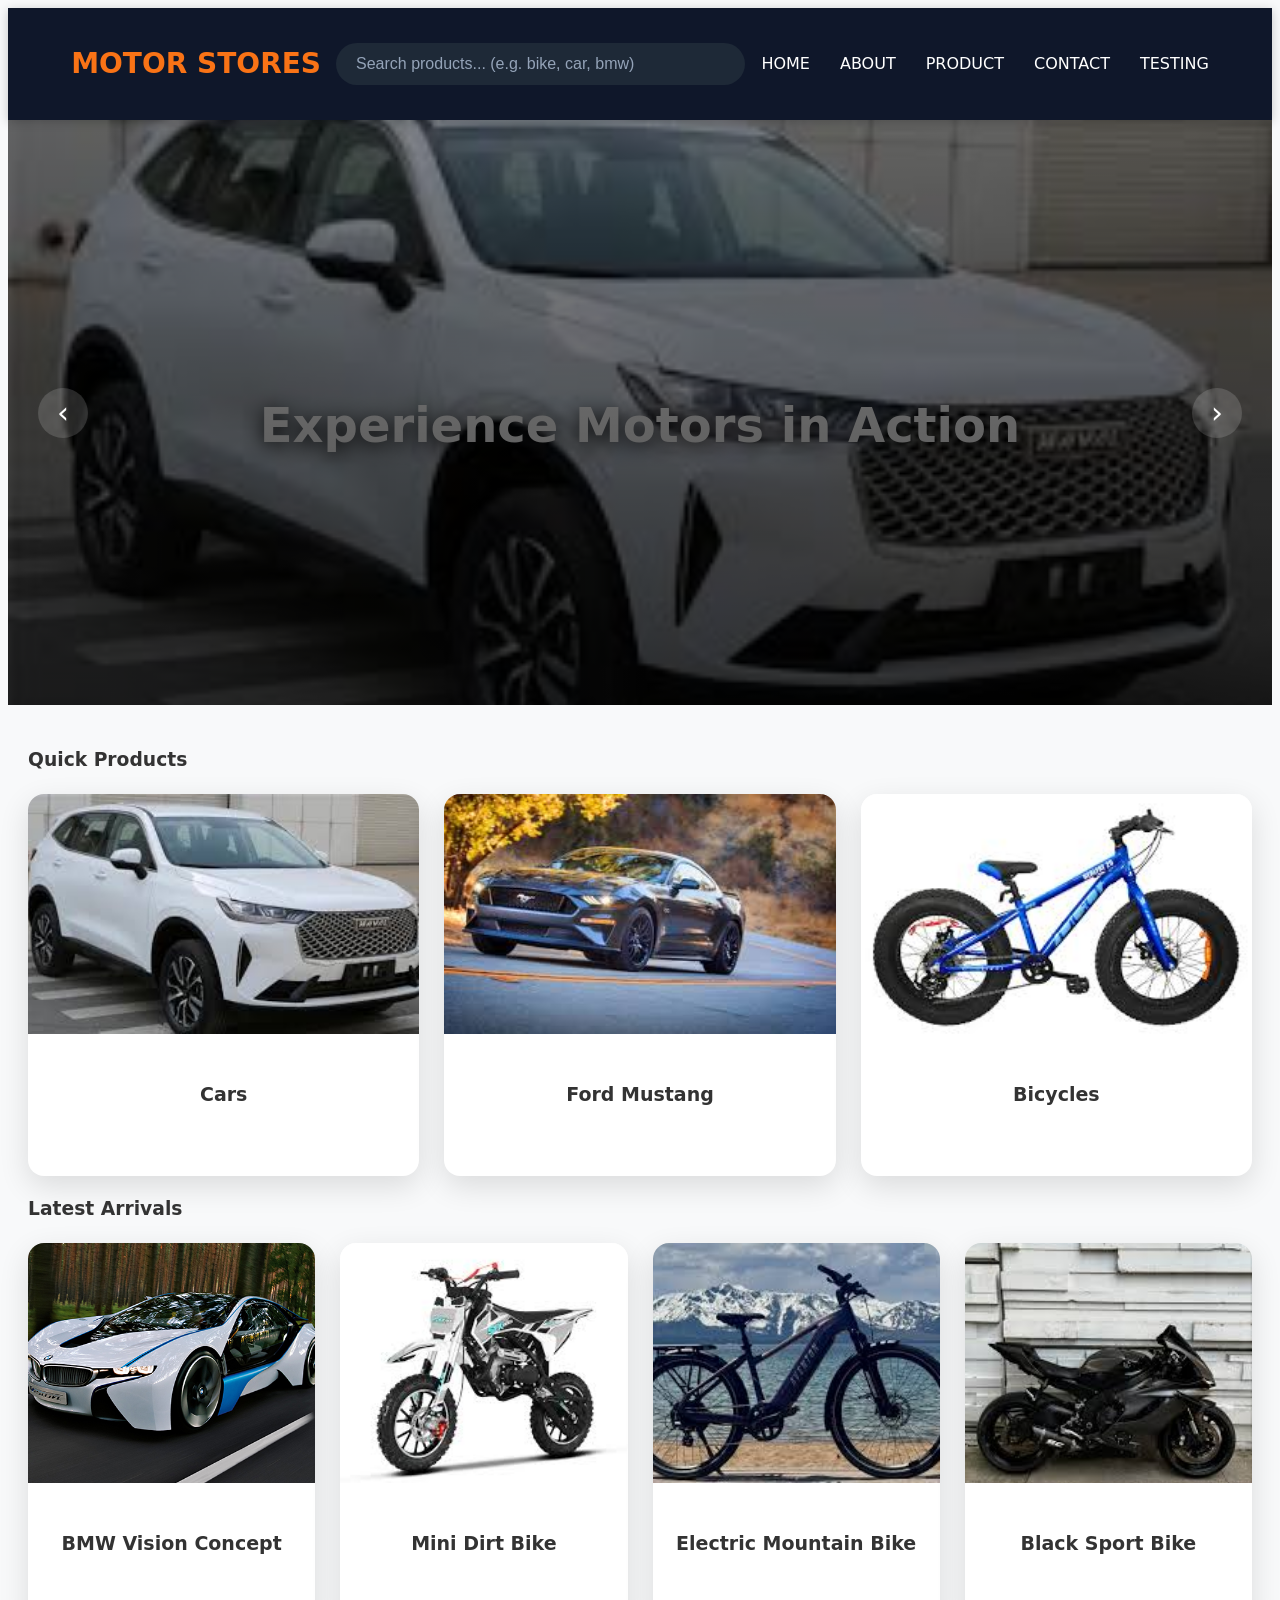
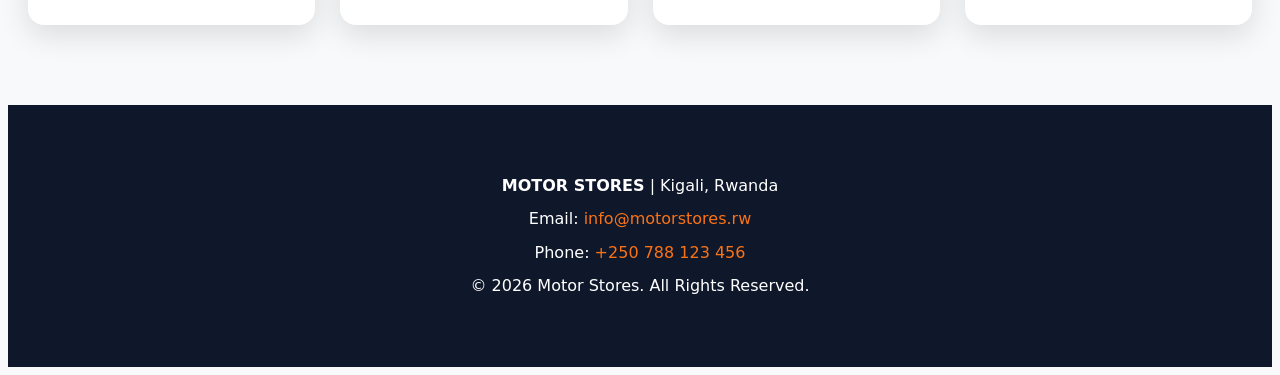
<file: index.html>
<!DOCTYPE html>
<html lang="en">
<head>
    <meta charset="UTF-8">
    <meta name="viewport" content="width=device-width, initial-scale=1.0">
    <title>Home - Motor Stores</title>
    <link rel="stylesheet" href="style.css">
</head>
<body>

    <header>
        <div class="logo"><h1>MOTOR STORES</h1></div>

        <div class="search-bar">
            <input type="text" id="searchInput" placeholder="Search products... (e.g. bike, car, bmw)">
        </div>

        <nav>
            <ul>
                <li><a href="index.html">HOME</a></li>
                <li><a href="about.html">ABOUT</a></li>
                <li><a href="product.html">PRODUCT</a></li>
                <li><a href="contact.html">CONTACT</a></li>
                <li><a href="testing.html">TESTING</a></li>
            </ul>
        </nav>
    </header>

    
    <div class="hero">
        <div class="slides-container" id="slides">
            <div class="slide" style="background-image: url('image1.jpg');">
                <div class="slide-overlay"></div>
                <div class="slide-content"><h2>Experience Motors in Action</h2></div>
            </div>
            <div class="slide" style="background-image: url('image2.jpg');">
                <div class="slide-overlay"></div>
                <div class="slide-content"><h2>Luxury Sedans 2026</h2></div>
            </div>
            <div class="slide" style="background-image: url('images3.jpg');">
                <div class="slide-overlay"></div>
                <div class="slide-content"><h2>Powerful Dirt Bikes</h2></div>
            </div>
            <div class="slide" style="background-image: url('images4.jpg');">
                <div class="slide-overlay"></div>
                <div class="slide-content"><h2>Premium Bicycles</h2></div>
            </div>
            <div class="slide" style="background-image: url('images5.jpg');">
                <div class="slide-overlay"></div>
                <div class="slide-content"><h2>Electric Mountain Bikes</h2></div>
            </div>
            <div class="slide" style="background-image: url('images6.jpg');">
                <div class="slide-overlay"></div>
                <div class="slide-content"><h2>High Performance Bikes</h2></div>
            </div>
            <div class="slide" style="background-image: url('image7.jpg');">
                <div class="slide-overlay"></div>
                <div class="slide-content"><h2>Custom Motorcycles</h2></div>
            </div>
            <div class="slide" style="background-image: url('images8.jpg');">
                <div class="slide-overlay"></div>
                <div class="slide-content"><h2>Sports & Muscle Cars</h2></div>
            </div>
            <div class="slide" style="background-image: url('images12.jpg');">
                <div class="slide-overlay"></div>
                <div class="slide-content"><h2>Luxury BMW Sedan</h2></div>
            </div>
            <div class="slide" style="background-image: url('images13.jpg');">
                <div class="slide-overlay"></div>
                <div class="slide-content"><h2>Range Rover</h2></div>
            </div>
        </div>

        <div class="arrow arrow-left" onclick="prevSlide()">‹</div>
        <div class="arrow arrow-right" onclick="nextSlide()">›</div>
    </div>

    <div class="container">
        <h3>Quick Products</h3>
        <div class="grid-4" id="quickProducts">
            <div class="card" data-name="cars"><img src="image1.jpg" alt="Cars"><p>Cars</p></div>
            <div class="card" data-name="sedans mustang"><img src="images11.jpg" alt="ford mustang"><p>Ford Mustang</p></div>
            <div class="card" data-name="bicycles bike"><img src="images4.jpg" alt="Bicycles"><p>Bicycles</p></div>
        </div>

        <h3>Latest Arrivals</h3>
        <div class="grid-4" id="latestArrivals">
            <div class="card" data-name="bmw car"><img src="image.jpg" alt="BMW"><p>BMW Vision Concept</p></div>
            <div class="card" data-name="dirt bike"><img src="images3.jpg" alt="Dirt Bike"><p>Mini Dirt Bike</p></div>
            <div class="card" data-name="electric bike"><img src="images5.jpg" alt="Electric Bike"><p>Electric Mountain Bike</p></div>
            <div class="card" data-name="sport bike"><img src="images6.jpg" alt="Sport Bike"><p>Black Sport Bike</p></div>
        </div>

        <div id="no-results">No products found matching your search.</div>
    </div>

    <!-- Footer -->
    <footer>
        <div class="footer-content">
            <p><strong>MOTOR STORES</strong> | Kigali, Rwanda</p>
            <p>Email: <a href="mailto:info@motorstores.rw" style="color: #f97316;">info@motorstores.rw</a></p>
            <p>Phone: <a href="tel:+250788123456" style="color: #f97316;">+250 788 123 456</a></p>
            <p>&copy; 2026 Motor Stores. All Rights Reserved.</p>
        </div>
    </footer>

    <script src="script.js"></script>
</body>
</html>
</file>
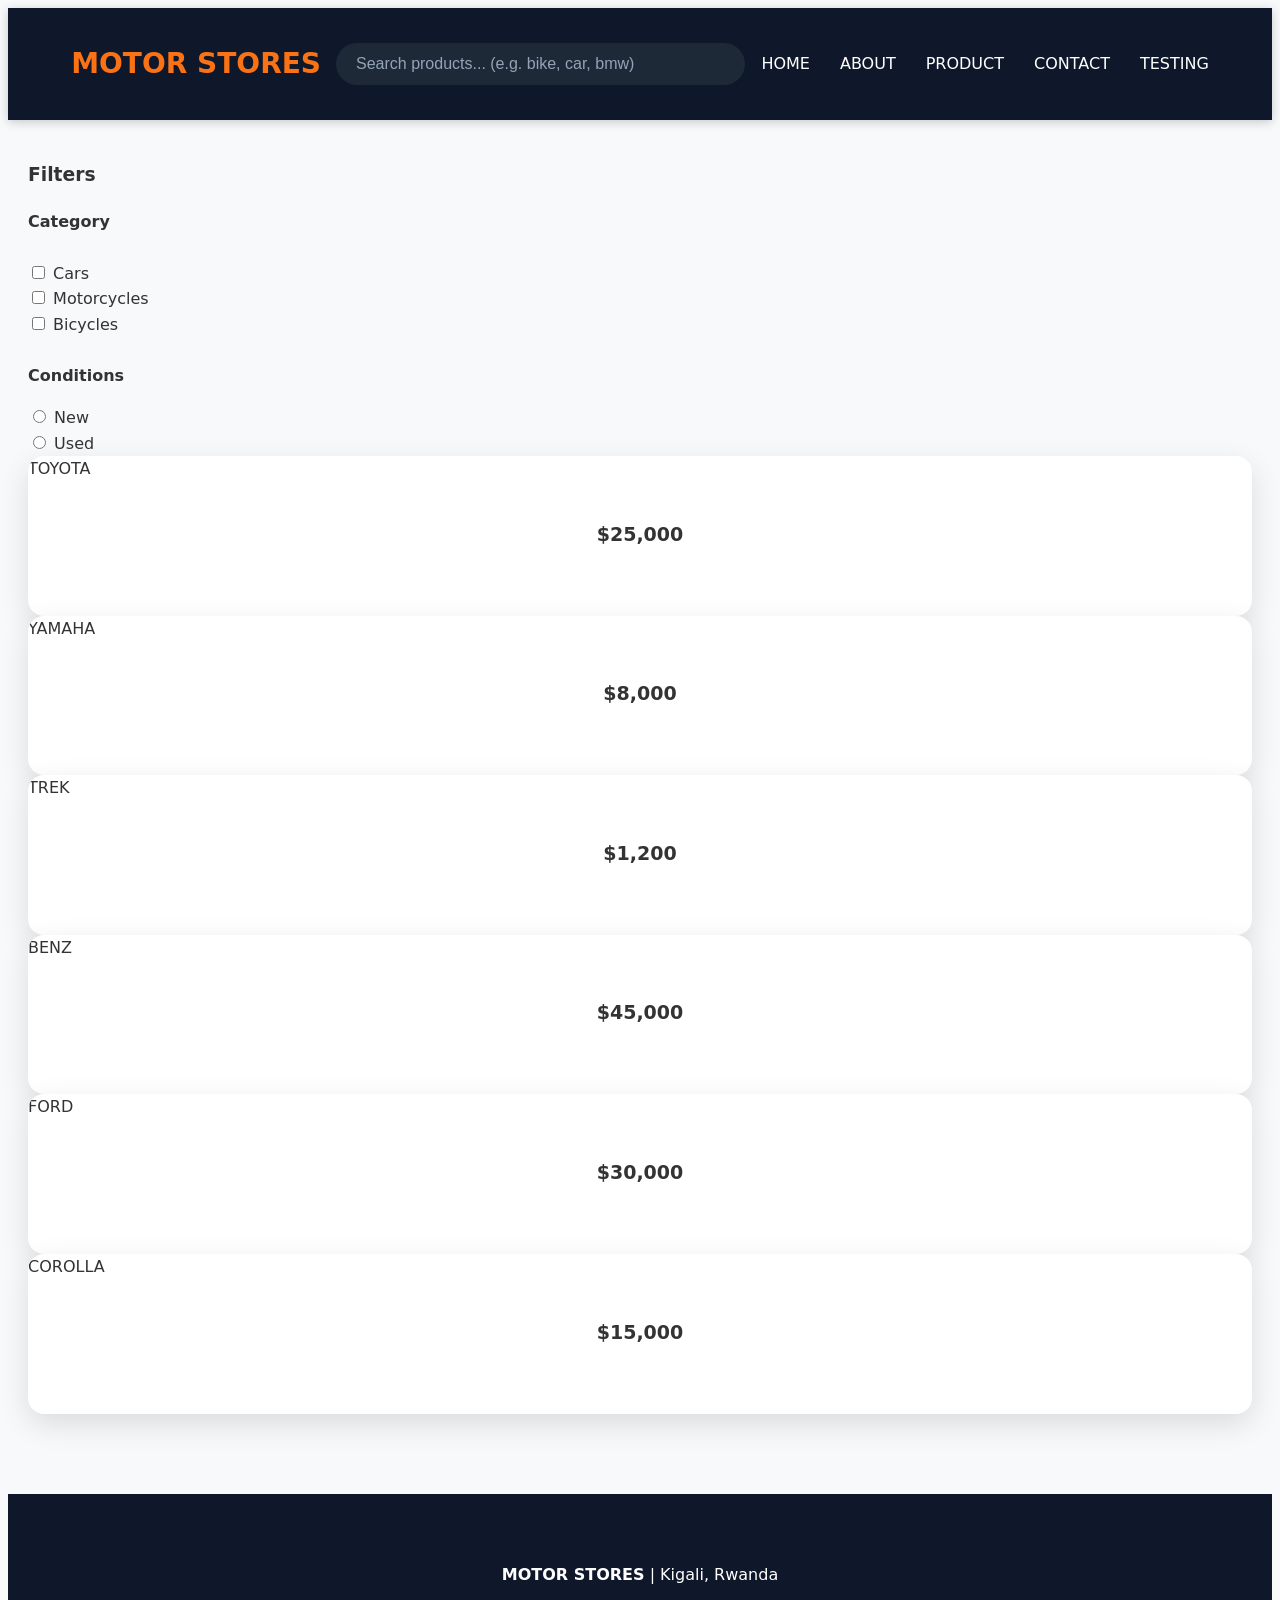
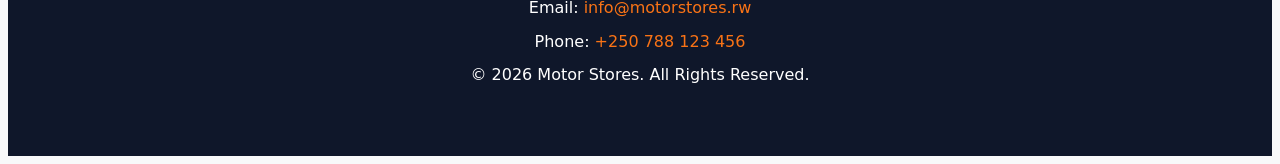
<file: product.html>
<!DOCTYPE html>
<html lang="en">
<head>
    <meta charset="UTF-8">
    <title>Products - Motor Stores</title>
    <link rel="stylesheet" href="style.css">
</head>
<body>

    <header>
        <div class="logo"><h1>MOTOR STORES</h1></div>

        <div class="search-bar">
            <input type="text" id="searchInput" placeholder="Search products... (e.g. bike, car, bmw)">
        </div>

        <nav>
    <ul>
        <li><a href="index.html">HOME</a></li>
        <li><a href="about.html">ABOUT</a></li>
        <li><a href="product.html">PRODUCT</a></li>
        <li><a href="contact.html">CONTACT</a></li>
        <li><a href="testing.html">TESTING</a></li>
    </ul>
</nav>
    </header>

    <div class="container product-layout">
        <aside class="sidebar">
            <h3>Filters</h3>
            <p style="margin-top:10px;"><strong>Category</strong></p>
            <ul style="list-style:none; padding: 10px 0;">
                <li><input type="checkbox"> Cars</li>
                <li><input type="checkbox"> Motorcycles</li>
                <li><input type="checkbox"> Bicycles</li>
            </ul>
            <p><strong>Conditions</strong></p>
            <label><input type="radio" name="cond"> New</label><br>
            <label><input type="radio" name="cond"> Used</label>
        </aside>
        <section class="product-grid">
            <div class="card"><div class="img-placeholder">TOYOTA</div><p>$25,000</p></div>
            <div class="card"><div class="img-placeholder">YAMAHA</div><p>$8,000</p></div>
            <div class="card"><div class="img-placeholder">TREK</div><p>$1,200</p></div>
            <div class="card"><div class="img-placeholder">BENZ</div><p>$45,000</p></div>
            <div class="card"><div class="img-placeholder">FORD</div><p>$30,000</p></div>
            <div class="card"><div class="img-placeholder">COROLLA</div><p>$15,000</p></div>
        </section>
    </div>

    <footer>
        <div class="footer-content">
            <p><strong>MOTOR STORES</strong> | Kigali, Rwanda</p>
            <p>Email: <a href="mailto:info@motorstores.rw">info@motorstores.rw</a></p>
            <p>Phone: <a href="tel:+250788123456">+250 788 123 456</a></p>
            <p>&copy; 2026 Motor Stores. All Rights Reserved.</p>
        </div>
    </footer>

    <script src="script.js"></script>
</body>
</html>
</file>
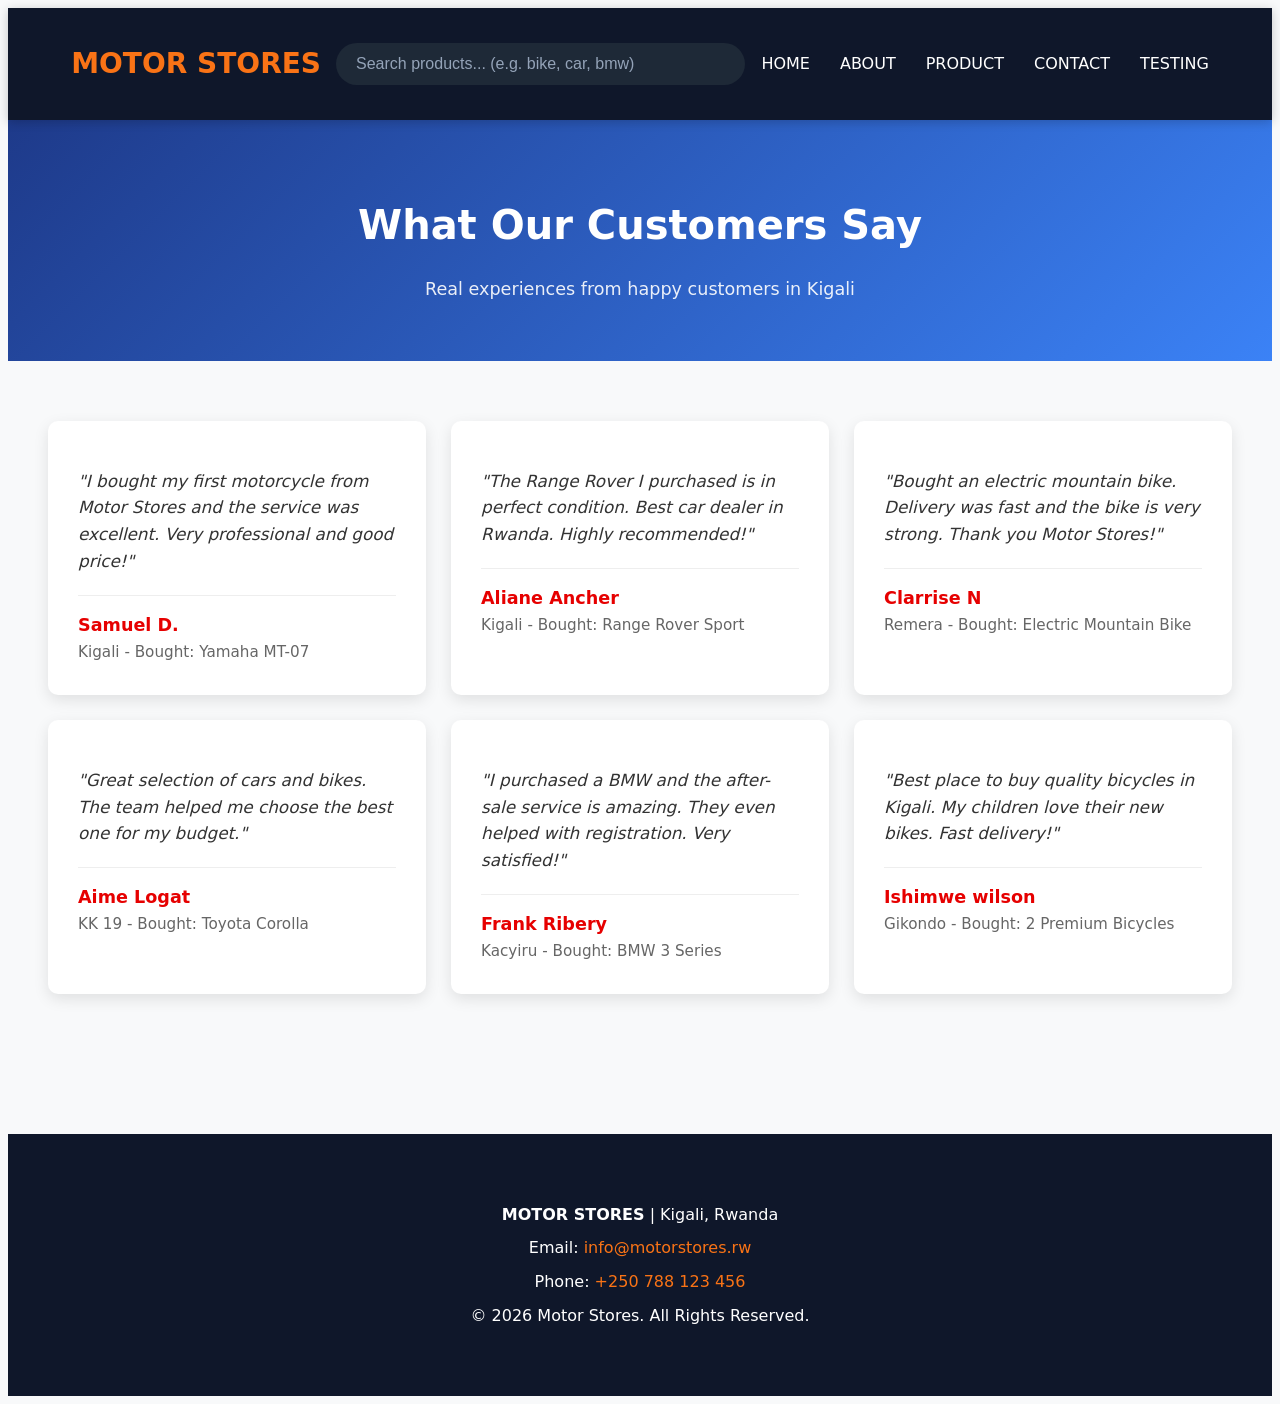
<file: testing.html>
<!DOCTYPE html>
<html lang="en">
<head>
    <meta charset="UTF-8">
    <meta name="viewport" content="width=device-width, initial-scale=1.0">
    <title>Testing - Motor Stores</title>
    <link rel="stylesheet" href="style.css">
</head>
<body>

    <header>
        <div class="logo"><h1>MOTOR STORES</h1></div>

        <div class="search-bar">
            <input type="text" id="searchInput" placeholder="Search products... (e.g. bike, car, bmw)">
        </div>

        <nav>
            <ul>
                <li><a href="index.html">HOME</a></li>
                <li><a href="about.html">ABOUT</a></li>
                <li><a href="product.html">PRODUCT</a></li>
                <li><a href="contact.html">CONTACT</a></li>
                <li><a href="testing.html">TESTING</a></li>
            </ul>
        </nav>
    </header>

    <div class="page-header">
        <h2>What Our Customers Say</h2>
        <p>Real experiences from happy customers in Kigali</p>
    </div>

    <div class="testimonials-container">
        
        <div class="testimonial-card">
            <p>"I bought my first motorcycle from Motor Stores and the service was excellent. Very professional and good price!"</p>
            <div class="customer-info">
                <strong>Samuel D.</strong><br>
                <small>Kigali - Bought: Yamaha MT-07</small>
            </div>
        </div>

        <div class="testimonial-card">
            <p>"The Range Rover I purchased is in perfect condition. Best car dealer in Rwanda. Highly recommended!"</p>
            <div class="customer-info">
                <strong>Aliane Ancher</strong><br>
                <small>Kigali - Bought: Range Rover Sport</small>
            </div>
        </div>

        <div class="testimonial-card">
            <p>"Bought an electric mountain bike. Delivery was fast and the bike is very strong. Thank you Motor Stores!"</p>
            <div class="customer-info">
                <strong>Clarrise N</strong><br>
                <small>Remera - Bought: Electric Mountain Bike</small>
            </div>
        </div>

        <div class="testimonial-card">
            <p>"Great selection of cars and bikes. The team helped me choose the best one for my budget."</p>
            <div class="customer-info">
                <strong>Aime Logat</strong><br>
                <small>KK 19 - Bought: Toyota Corolla</small>
            </div>
        </div>

        <!-- New Testimonials -->
        <div class="testimonial-card">
            <p>"I purchased a BMW and the after-sale service is amazing. They even helped with registration. Very satisfied!"</p>
            <div class="customer-info">
                <strong>Frank Ribery</strong><br>
                <small>Kacyiru - Bought: BMW 3 Series</small>
            </div>
        </div>

        <div class="testimonial-card">
            <p>"Best place to buy quality bicycles in Kigali. My children love their new bikes. Fast delivery!"</p>
            <div class="customer-info">
                <strong>Ishimwe wilson</strong><br>
                <small>Gikondo - Bought: 2 Premium Bicycles</small>
            </div>
        </div>

    </div>

    <footer>
        <div class="footer-content">
            <p><strong>MOTOR STORES</strong> | Kigali, Rwanda</p>
            <p>Email: <a href="mailto:info@motorstores.rw">info@motorstores.rw</a></p>
            <p>Phone: <a href="tel:+250788123456">+250 788 123 456</a></p>
            <p>&copy; 2026 Motor Stores. All Rights Reserved.</p>
        </div>
    </footer>

    <script src="script.js"></script>
</body>
</html>
</file>
<file: style.css>
d* {
    margin: 0;
    padding: 0;
    box-sizing: border-box;
}

body {
    font-family: 'Segoe UI', system-ui, sans-serif;
    background: #f8f9fa;
    color: #333;
    line-height: 1.6;
}

header {
    background: #0f172a;
    color: white;
    padding: 15px 5%;
    display: flex;
    justify-content: space-between;
    align-items: center;
    position: sticky;
    top: 0;
    z-index: 1000;
    flex-wrap: wrap;
    gap: 15px;
    box-shadow: 0 2px 10px rgba(0,0,0,0.2);
}

.logo h1 {
    font-size: 28px;
    font-weight: bold;
    color: #f97316;
}

nav ul {
    display: flex;
    list-style: none;
    gap: 30px;
    margin: 0;
    padding: 0;
}

nav a {
    color: white;
    text-decoration: none;
    font-weight: 500;
}

nav a:hover {
    color: #f97316;
}

.search-bar {
    flex: 1;
    max-width: 490px;
}

.search-bar input {
    width: 90%;
    padding: 12px 20px;
    border: none;
    border-radius: 50px;
    font-size: 16px;
    background: #1e2937;
    color: white;
}

.search-bar input::placeholder { 
    color: #94a3b8; 
}

.search-bar input:focus { 
    outline: none; 
    background: #334155; 
}

.container {
    max-width: 1250px;
    margin: 40px auto;
    padding: 0 20px;
}

.hero {
    height: 65vh;
    position: relative;
    overflow: hidden;
    background: #111;
}

.slides-container {
    display: flex;
    height: 100%;
    transition: transform 0.8s ease-in-out;
}

.slide {
    min-width: 100%;
    height: 100%;
    background-size: cover;
    background-position: center;
    position: relative;
    display: flex;
    align-items: center;
    justify-content: center;
    text-align: center;
    color: white;
}

.slide-overlay {
    position: absolute;
    inset: 0;
    background: linear-gradient(rgba(0,0,0,0.45), rgba(0,0,0,0.75));
}

.slide-content h2 {
    font-size: 48px;
    font-weight: 700;
    text-shadow: 0 4px 20px rgba(0,0,0,0.9);
    margin-bottom: 15px;
    z-index: 2;
}

.arrow {
    position: absolute;
    top: 50%;
    transform: translateY(-50%);
    background: rgba(255,255,255,0.15);
    color: white;
    width: 50px;
    height: 50px;
    border-radius: 50%;
    display: flex;
    align-items: center;
    justify-content: center;
    font-size: 30px;
    cursor: pointer;
    z-index: 10;
    transition: all 0.3s;
}

.arrow:hover {
    background: #f97316;
    transform: translateY(-50%) scale(1.1);
}

.arrow-left  { left: 30px; }
.arrow-right { right: 30px; }

.grid-4 {
    display: grid;
    grid-template-columns: repeat(auto-fit, minmax(280px, 1fr));
    gap: 25px;
}

.card {
    background: white;
    border-radius: 16px;
    overflow: hidden;
    box-shadow: 0 10px 30px rgba(0,0,0,0.12);
    transition: all 0.4s ease;
}

.card:hover {
    transform: translateY(-12px);
}

.card img {
    width: 100%;
    height: 240px;
    object-fit: cover;
}

.card p {
    font-size: 19px;
    font-weight: 600;
    padding: 18px 10px;
    text-align: center;
    min-height: 60px;
    color: #333;
}

#no-results {
    text-align: center;
    font-size: 22px;
    color: #64748b;
    display: none;
    margin: 60px 0;
}

footer {
    background: #0f172a;
    color: white;
    text-align: center;
    padding: 40px 20px;
    margin-top: 80px;
}

.footer-content p {
    margin: 8px 0;
    font-size: 16px;
}

.footer-content a {
    text-decoration: none;
    color: #f97316;
}

.footer-content a:hover {
    text-decoration: underline;
}

.story-content {
    display: flex;
    gap: 40px;
    align-items: center;
    flex-wrap: wrap;
}

.story-image-container {
    flex: 1;
    min-width: 300px;
    height: 380px;
    position: relative;
    border-radius: 12px;
    overflow: hidden;
    box-shadow: 0 10px 30px rgba(0,0,0,0.15);
}

.story-image {
    position: absolute;
    inset: 0;
    background-size: cover;
    background-position: center;
    opacity: 0;
    transition: opacity 1.5s ease-in-out;
}

.story-image.active {
    opacity: 1;
}

.story-text {
    flex: 1;
    min-width: 300px;
}

.story-text h2 {
    color: #2c3e50;
    margin-bottom: 20px;
    font-size: 32px;
}

.btn {
    background: #3498db;
    color: white;
    padding: 12px 20px;
    border: none;
    border-radius: 5px;
    cursor: pointer;
    font-weight: bold;
    transition: all 0.3s;
    margin-top: 20px;
}

.btn:hover {
    background: #2980b9;
    transform: scale(1.05);
}

.contact-card {
    background: white;
    padding: 50px;
    border-radius: 20px;
    box-shadow: 0 15px 35px rgba(0,0,0,0.1);
    text-align: center;
}

.contact-card h2 {
    font-size: 32px;
    color: #0f172a;
    margin-bottom: 10px;
}

.subtitle {
    color: #64748b;
    margin-bottom: 40px;
    font-size: 18px;
}

.contact-info {
    display: grid;
    grid-template-columns: repeat(auto-fit, minmax(200px, 1fr));
    gap: 30px;
    margin-bottom: 50px;
}

.info-item {
    padding: 20px;
    background: #f8fafc;
    border-radius: 12px;
    transition: transform 0.3s ease;
}

.info-item:hover {
    transform: translateY(-5px);
    background: #f1f5f9;
}

.info-item h3 {
    color: #f97316;
    margin-bottom: 10px;
    font-size: 20px;
}

.info-item p {
    color: #334155;
    line-height: 1.5;
}

.map-container {
    width: 100%;
    margin-top: 20px;
    border-radius: 12px;
    overflow: hidden;
    box-shadow: 0 5px 15px rgba(0,0,0,0.08);
}

@media (max-width: 600px) {
    .contact-card {
        padding: 30px 15px;
    }
}
.login-container {
    height: 100vh;
    display: flex;
    align-items: center;
    justify-content: center;
    background: #f1f5f9; /* Light grey background */
}

.login-box {
    background: white;
    padding: 40px;
    border-radius: 12px;
    box-shadow: 0 10px 25px rgba(0,0,0,0.1);
    width: 100%;
    max-width: 400px;
    text-align: center;
}

.login-box input {
    width: 100%;
    padding: 12px;
    margin-top: 5px;
    border: 1px solid #cbd5e1;
    border-radius: 6px;
    font-size: 16px;
}

.login-box input:focus {
    outline: none;
    border-color: #3498db;
    box-shadow: 0 0 0 3px rgba(52, 152, 219, 0.2);
}

.login-box .btn {
    width: 100%;
    margin-top: 10px;
    padding: 12px;
    background-color: #3498db;
    color: white;
    border: none;
    border-radius: 6px;
    font-weight: bold;
    cursor: pointer;
    transition: background 0.3s;
}

.login-box .btn:hover {
    background-color: #2980b9;
}
/* --- Login & Signup Page Layout --- */
.login-container {
    height: 100vh;
    display: flex;
    align-items: center;
    justify-content: center;
    background: #f1f5f9;
}

.login-box {
    background: white;
    padding: 40px;
    border-radius: 12px;
    box-shadow: 0 10px 25px rgba(0,0,0,0.1);
    width: 100%;
    max-width: 400px;
    text-align: center;
}

.login-box h2 {
    margin-bottom: 10px;
    border-bottom: 2px solid #3498db;
    display: inline-block;
}

.login-box .subtitle {
    margin-bottom: 20px; 
    color: #7f8c8d; 
    font-size: 0.9rem;
}

/* Form Grouping */
.form-group {
    text-align: left;
    margin-bottom: 15px;
}

.form-group label {
    font-size: 0.8rem;
    font-weight: bold;
    display: block;
    margin-bottom: 5px;
}

.form-group input {
    width: 100%;
    padding: 12px;
    border: 1px solid #cbd5e1;
    border-radius: 6px;
    font-size: 16px;
}

.form-group input:focus {
    outline: none;
    border-color: #3498db;
    box-shadow: 0 0 0 3px rgba(52, 152, 219, 0.2);
}

/* Footer Link styling */
.switch-page {
    margin-top: 20px;
    font-size: 0.8rem;
}

.switch-page a {
    color: #3498db;
    text-decoration: none;
    font-weight: bold;
}

.switch-page a:hover {
    text-decoration: underline;
}
footer {
    background: #0f172a;
    color: white;
    text-align: center;
    padding: 60px 20px; /* Balanced padding since there is less text */
    margin-top: 80px;
}

.footer-socials {
    margin-top: 25px;
    display: flex;
    justify-content: center;
    gap: 20px;
}

.footer-socials a {
    display: flex;
    align-items: center;
    justify-content: center;
    width: 50px;
    height: 50px;
    background: #1e2937;
    border-radius: 50%;
    transition: all 0.3s ease;
    border: 1px solid #334155;
    overflow: hidden;
    text-decoration: none;
}

.footer-socials a img {
    width: 100%;
    height: 100%;
    object-fit: cover;
}

.footer-socials a i {
    font-size: 22px;
    color: white;
}

.footer-socials a:hover {
    transform: translateY(-5px);
    background: #334155;
    border-color: #f97316;
}

.footer-socials a:hover i {
    color: #f97316;
}
.page-header {
    text-align: center;
    padding: 40px 20px;
    background: linear-gradient(135deg, #1e3a8a, #3b82f6);
    color: white;
    margin-bottom: 40px;
}

.page-header h2 {
    font-size: 2.5rem;
    margin-bottom: 10px;
}

.page-header p {
    font-size: 1.1rem;
    opacity: 0.9;
}

.testimonials-container {
    display: grid;
    grid-template-columns: repeat(auto-fit, minmax(320px, 1fr));
    gap: 25px;
    padding: 20px 40px 60px;
    max-width: 1200px;
    margin: 0 auto;
}

.testimonial-card {
    background: white;
    padding: 30px;
    border-radius: 10px;
    box-shadow: 0 5px 15px rgba(0, 0, 0, 0.1);
    transition: transform 0.3s;
}

.testimonial-card:hover {
    transform: translateY(-8px);
}

.testimonial-card p {
    font-size: 1.05rem;
    line-height: 1.6;
    color: #333;
    font-style: italic;
    margin-bottom: 20px;
}

.customer-info {
    border-top: 1px solid #eee;
    padding-top: 15px;
}

.customer-info strong {
    color: #e60000;
    font-size: 1.1rem;
}

.customer-info small {
    color: #666;
    font-size: 0.95rem;
}

@media (max-width: 768px) {
    .testimonials-container {
        grid-template-columns: 1fr;
        padding: 20px;
    }
    
    .page-header h2 {
        font-size: 2rem;
    }
}
</file>
